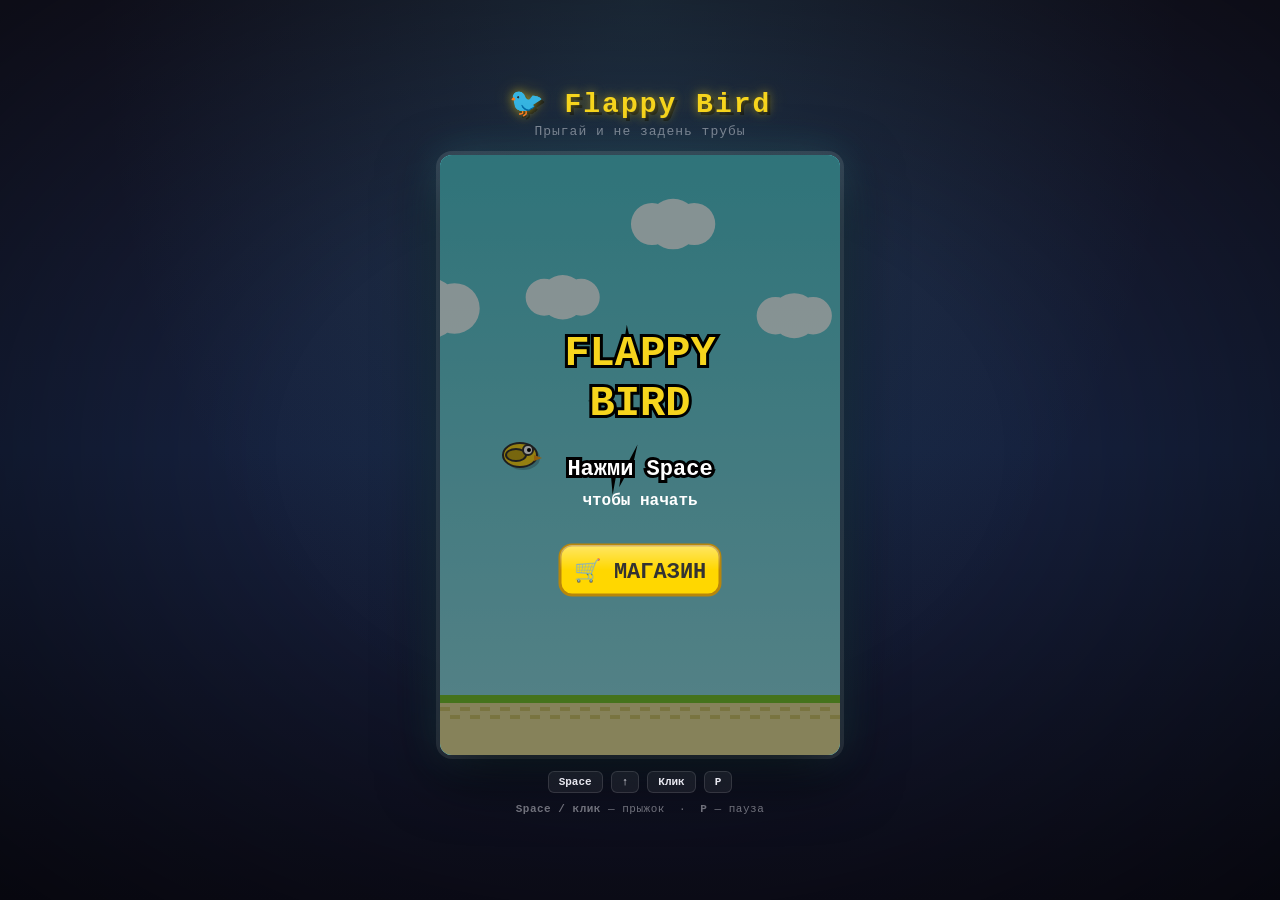
<file: flappy/index.html>
<!DOCTYPE html>
<html lang="ru">
<head>
  <meta charset="UTF-8">
  <meta name="viewport" content="width=device-width, initial-scale=1.0, maximum-scale=1.0, user-scalable=no">
  <meta name="theme-color" content="#4ec0ca">
  <meta name="description" content="Flappy Bird — классическая аркада в браузере. Прыгай, уворачивайся от труб, ставь рекорды!">
  <meta name="author" content="Flappy Bird Clone">
  <title>🐦 Flappy Bird — играй онлайн</title>
  <link rel="icon" href="data:image/svg+xml,<svg xmlns=%22http://www.w3.org/2000/svg%22 viewBox=%220 0 100 100%22><text y=%22.9em%22 font-size=%2290%22>🐦</text></svg>">
  <link rel="stylesheet" href="style.css">
</head>
<body>
  <main class="game-wrapper">
    <header class="game-header">
      <h1 class="game-title">🐦 Flappy Bird</h1>
      <p class="game-subtitle">Прыгай и не задень трубы</p>
    </header>

    <div class="canvas-container">
      <canvas
        id="game"
        width="400"
        height="600"
        aria-label="Игровое поле Flappy Bird"
        role="img"
      ></canvas>
    </div>

    <footer class="game-footer">
      <div class="controls">
        <span class="control-key">Space</span>
        <span class="control-key">↑</span>
        <span class="control-key">Клик</span>
        <span class="control-key">P</span>
      </div>
      <p class="hint">
        <strong>Space / клик</strong> — прыжок &nbsp;·&nbsp;
        <strong>P</strong> — пауза
      </p>
    </footer>
  </main>

  <script src="game.js" defer></script>
  <script src="shop.js"></script>
  <script src="game.js"></script>
</body>
</html>
</file>
<file: flappy/style.css>
/* ===== Сброс ===== */
* {
  margin: 0;
  padding: 0;
  box-sizing: border-box;
}

/* ===== Переменные ===== */
:root {
  --bg-top: #0f0c29;
  --bg-mid: #302b63;
  --bg-bot: #24243e;
  --accent: #f7d51d;
  --accent-hover: #fff08a;
  --text: #e8e8f0;
  --text-dim: rgba(232, 232, 240, 0.5);
  --glass: rgba(255, 255, 255, 0.06);
  --glass-border: rgba(255, 255, 255, 0.12);
  --shadow: 0 20px 60px rgba(0, 0, 0, 0.7);
  --font: 'Courier New', 'Lucida Console', monospace;
}

/* ===== Тело ===== */
body {
  min-height: 100vh;
  display: flex;
  flex-direction: column;
  justify-content: center;
  align-items: center;
  background:
    radial-gradient(ellipse at top, rgba(78, 192, 202, 0.15), transparent 60%),
    linear-gradient(180deg, var(--bg-top) 0%, var(--bg-mid) 50%, var(--bg-bot) 100%);
  font-family: var(--font);
  color: var(--text);
  overflow-x: hidden;
  user-select: none;
  -webkit-tap-highlight-color: transparent;
  padding: 20px 10px;
}

/* Виньетка */
body::before {
  content: '';
  position: fixed;
  inset: 0;
  background: radial-gradient(ellipse at center, transparent 40%, rgba(0, 0, 0, 0.5) 100%);
  pointer-events: none;
  z-index: 0;
}

/* ===== Обёртка ===== */
.game-wrapper {
  position: relative;
  z-index: 1;
  display: flex;
  flex-direction: column;
  align-items: center;
  gap: 16px;
  max-width: 100%;
}

/* ===== Заголовок ===== */
.game-header {
  text-align: center;
  animation: float 3s ease-in-out infinite;
}

@keyframes float {
  0%, 100% { transform: translateY(0); }
  50% { transform: translateY(-6px); }
}

.game-title {
  font-size: 28px;
  font-weight: 900;
  letter-spacing: 2px;
  color: var(--accent);
  text-shadow:
    0 0 10px rgba(247, 213, 29, 0.5),
    0 0 20px rgba(247, 213, 29, 0.3),
    3px 3px 0 rgba(0, 0, 0, 0.5);
  margin-bottom: 4px;
}

.game-subtitle {
  font-size: 13px;
  color: var(--text-dim);
  letter-spacing: 1px;
}

/* ===== Canvas ===== */
.canvas-container {
  position: relative;
  border-radius: 12px;
  overflow: hidden;
  box-shadow:
    var(--shadow),
    0 0 0 4px var(--glass-border),
    0 0 40px rgba(78, 192, 202, 0.3);
  background: #4ec0ca;
}

canvas {
  display: block;
  background: #4ec0ca;
  cursor: pointer;
  touch-action: none;
  transition: filter 0.3s ease;
}

canvas:active {
  filter: brightness(1.1);
}

/* ===== Подвал ===== */
.game-footer {
  display: flex;
  flex-direction: column;
  align-items: center;
  gap: 10px;
}

.controls {
  display: flex;
  gap: 8px;
  flex-wrap: wrap;
  justify-content: center;
}

.control-key {
  display: inline-block;
  padding: 4px 10px;
  font-size: 11px;
  font-weight: 700;
  color: var(--text);
  background: var(--glass);
  border: 1px solid var(--glass-border);
  border-radius: 6px;
  backdrop-filter: blur(10px);
  -webkit-backdrop-filter: blur(10px);
  transition: all 0.2s ease;
  cursor: default;
}

.control-key:hover {
  background: var(--accent);
  color: #1a1a2e;
  border-color: var(--accent);
  transform: translateY(-2px);
  box-shadow: 0 4px 12px rgba(247, 213, 29, 0.4);
}

.hint {
  font-size: 11px;
  color: var(--text-dim);
  letter-spacing: 0.5px;
  animation: pulse 2s ease-in-out infinite;
}

@keyframes pulse {
  0%, 100% { opacity: 0.5; }
  50% { opacity: 1; }
}

/* ===== Адаптив ===== */

/* Планшет */
@media (max-width: 600px) {
  .game-title {
    font-size: 24px;
  }
  .game-subtitle {
    font-size: 12px;
  }
  .canvas-container {
    box-shadow:
      0 10px 40px rgba(0, 0, 0, 0.6),
      0 0 0 3px var(--glass-border);
  }
}

/* Телефон */
@media (max-width: 430px) {
  body {
    padding: 10px 5px;
    justify-content: flex-start;
    padding-top: 20px;
  }

  .game-wrapper {
    gap: 10px;
    width: 100%;
  }

  .game-title {
    font-size: 20px;
  }

  .canvas-container {
    width: 100%;
    max-width: 400px;
    border-radius: 8px;
  }

  canvas {
    width: 100% !important;
    height: auto !important;
    max-height: 75vh;
    object-fit: contain;
  }

  .control-key {
    font-size: 10px;
    padding: 3px 8px;
  }

  .hint {
    font-size: 10px;
  }
}

/* Очень маленькие экраны */
@media (max-width: 360px) {
  .game-title {
    font-size: 17px;
  }
  .control-key {
    font-size: 9px;
    padding: 2px 6px;
  }
}

/* Альбомная ориентация на телефоне */
@media (max-height: 500px) and (orientation: landscape) {
  body {
    padding: 5px;
  }
  .game-header {
    display: none;
  }
  canvas {
    max-height: 90vh;
  }
}

/* Уважение к reduced motion */
@media (prefers-reduced-motion: reduce) {
  .game-header,
  .hint {
    animation: none;
  }
  * {
    transition: none !important;
  }
}

/* Тёмная тема (на всякий случай) */
@media (prefers-color-scheme: light) {
  :root {
    --bg-top: #1a1a2e;
    --bg-mid: #16213e;
    --bg-bot: #0f0f1e;
  }
}
</file>
